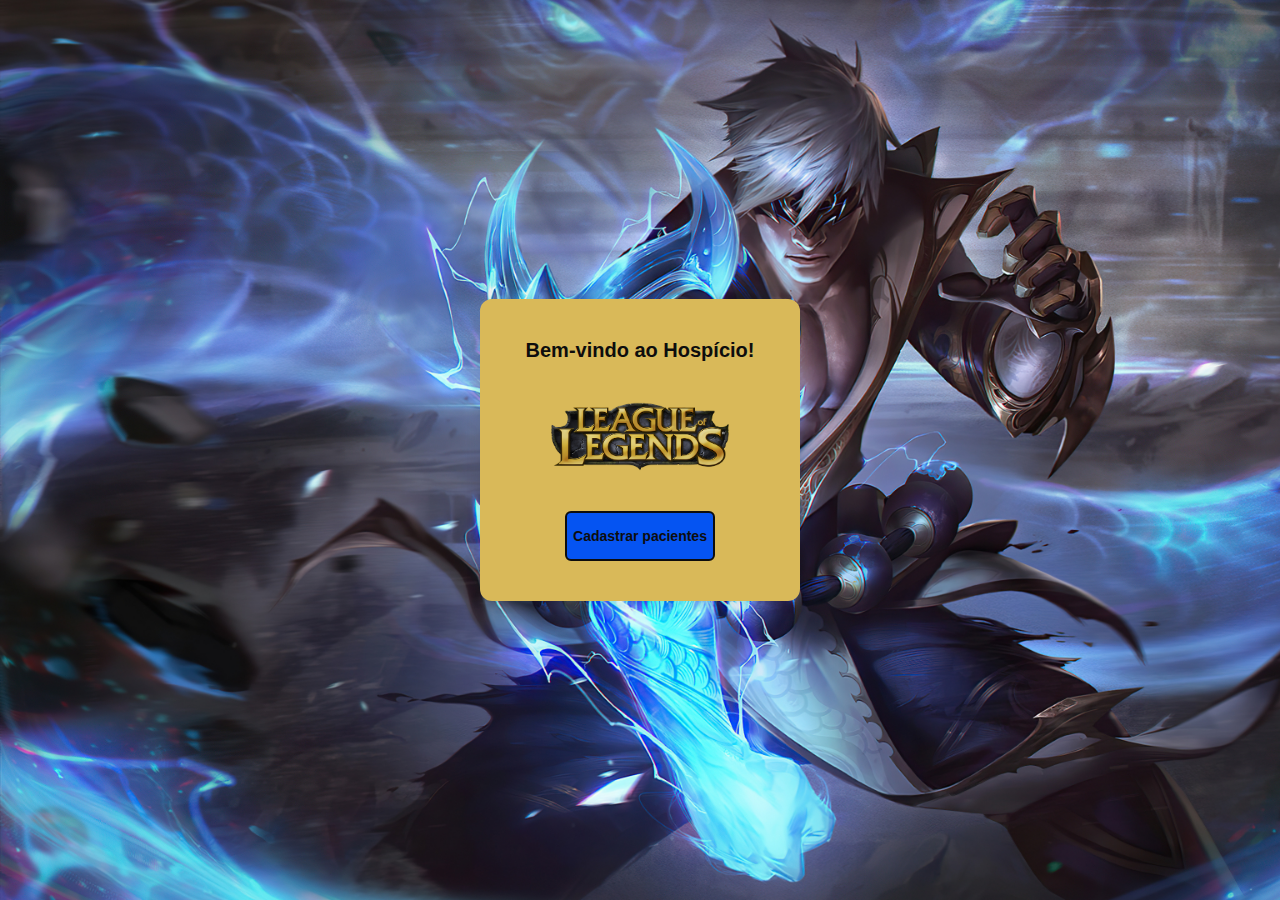
<file: atividade-front/index.html>
<!DOCTYPE html>
<html lang="pt-BR">
<head>
    <meta charset="UTF-8">
    <meta name="viewport" content="width=device-width, initial-scale=1.0">
    <title>Bem-vindo</title>
    <link rel="stylesheet" href="style.css">
    <link rel="shortcut icon" href="icon-lol.png" type="image/x-icon">
</head>
<body>
    <script src="script.js"></script>
    <div class="container">
        <h2>Bem-vindo ao Hospício!</h2>
        <img src="logo.png" alt="Logo da empresa" class="logo">
        <a href="cadastrar-pacientes.html">
            <button type="button" class="botao-cadastro-inicial">Cadastrar pacientes</button>
        </a>
    </div>
    
</body>
</html>
</file>
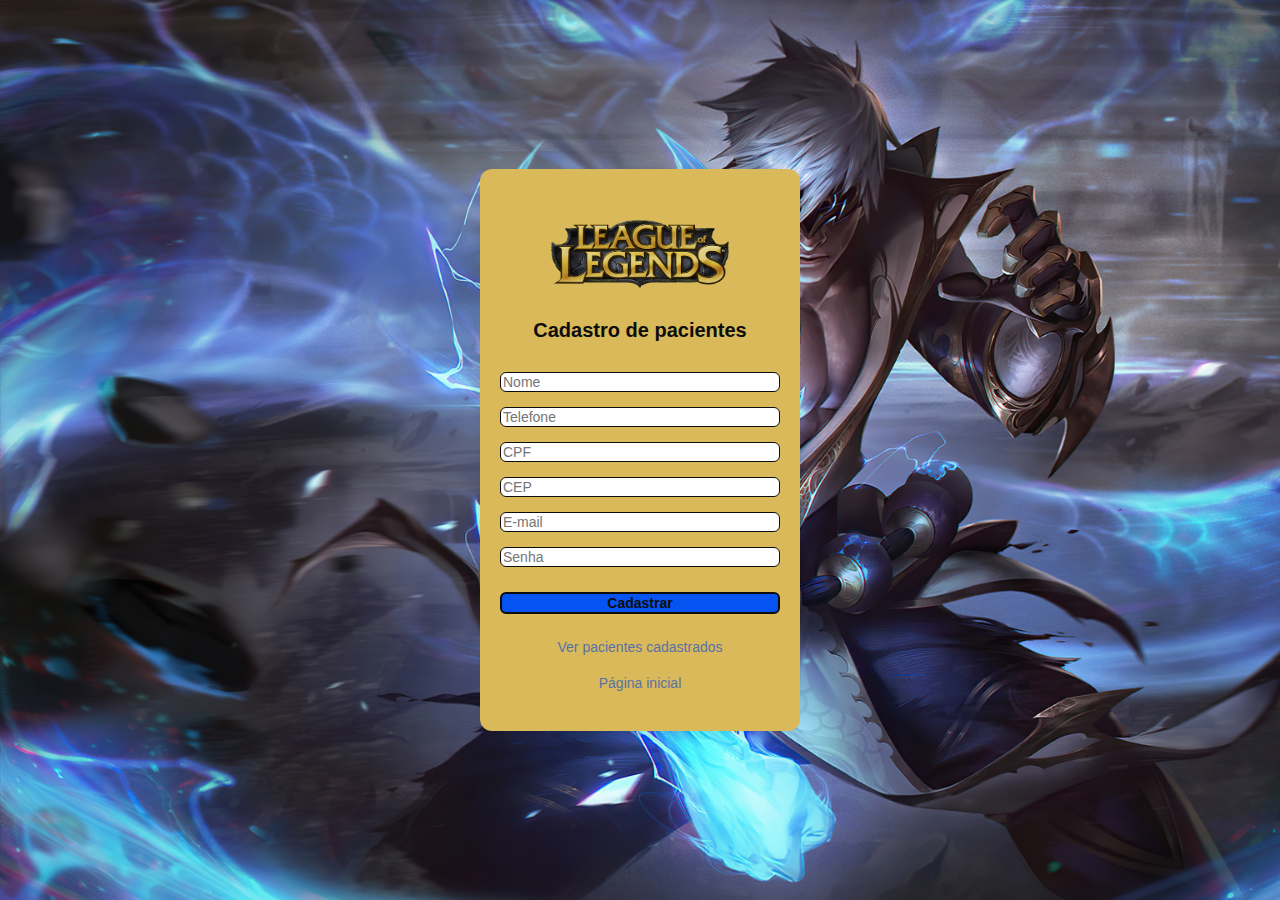
<file: atividade-front/cadastrar-pacientes.html>
<!DOCTYPE html>
<html lang="pt-BR">
<head>
    <meta charset="UTF-8">
    <meta name="viewport" content="width=device-width, initial-scale=1.0">
    <title>Cadastro</title>
    <link rel="stylesheet" href="style.css">
    <link rel="shortcut icon" href="icon-lol.png" type="image/x-icon">
</head>
<body>
    <div class="container">
        <img src="logo.png" alt="Logo da empresa" class="logo">
        <h2>Cadastro de pacientes</h2>
        <form id="cadastroForm">
            <input type="text" id="nome" placeholder="Nome" required>
            <input type="text" id="telefone" placeholder="Telefone" required>
            <input type="text" id="cpf" placeholder="CPF" required>
            <input type="text" id="cep" placeholder="CEP" required>
            <input type="email" id="email" placeholder="E-mail" required>
            <input type="password" id="senha" placeholder="Senha" required>
            <button type="button" onclick="cadastrarPacientes()">Cadastrar</button>
        </form>

        <a href="pacientes-cadastrados.html" class="link-pacientes">Ver pacientes cadastrados</a>
        <a href="index.html" class="link-voltar-pagina-inicial">Página inicial</a>
    </div>
    
    <div id="mensagem" class="mensagem oculto" onclick="fecharMensagem()"></div>

    <script src="script.js"></script>
</body>
</html>
</file>
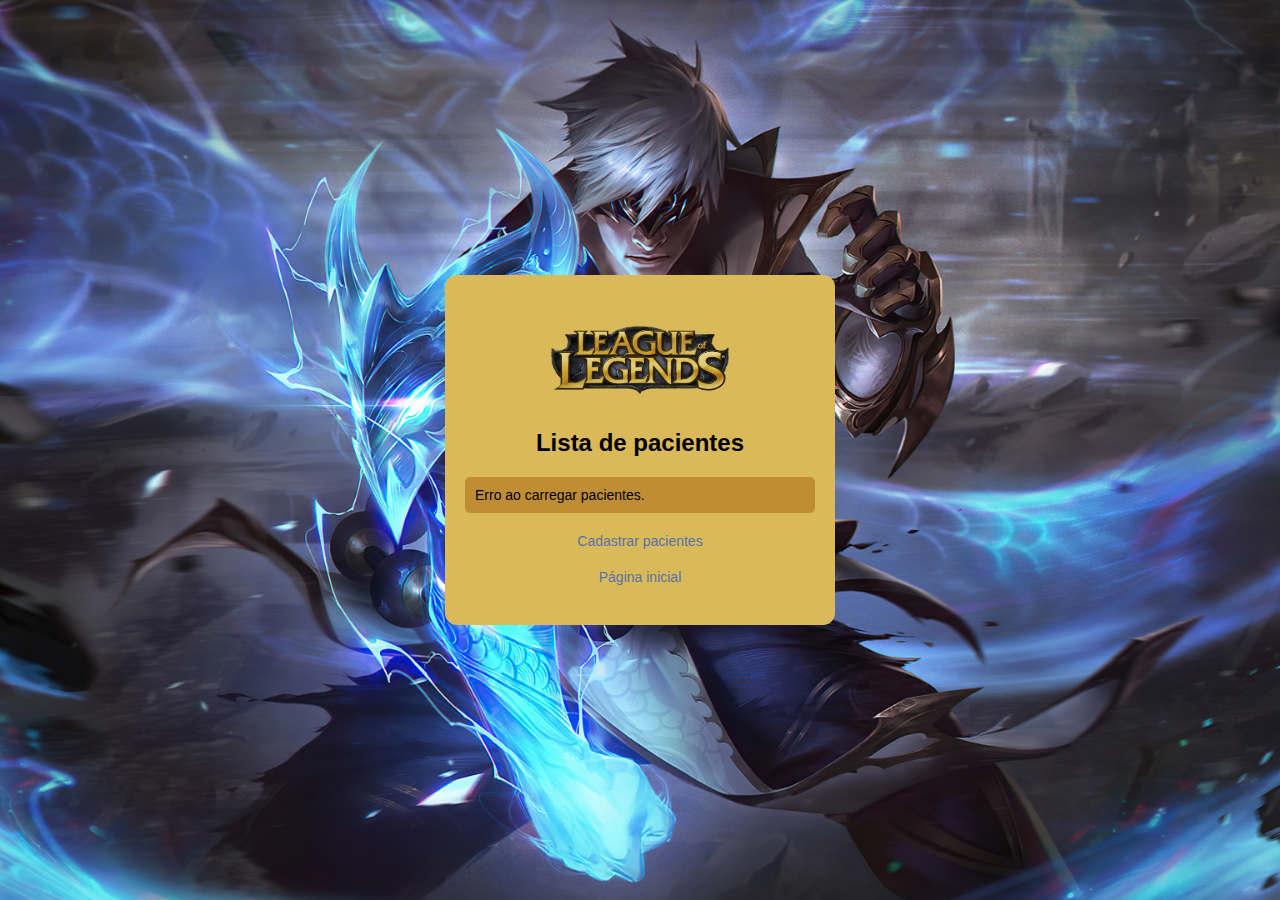
<file: atividade-front/pacientes-cadastrados.html>
<!DOCTYPE html>
<html lang="pt-BR">
<head>
    <meta charset="UTF-8">
    <meta name="viewport" content="width=device-width, initial-scale=1.0">
    <title>Pacientes cadastrados</title>
    <link rel="stylesheet" href="style-pacientes.css">
    <link rel="shortcut icon" href="icon-lol.png" type="image/x-icon">
</head>
<body>
    <div class="container-externo">
        <div class="container">
            <img src="logo.png" alt="Logo da empresa" class="logo">
            <h2>Lista de pacientes</h2>
            <ul id="listaPacientes" class="lista-pacientes"></ul>
            <a href="cadastrar-pacientes.html" class="link-voltar">Cadastrar pacientes</a>
            <a href="index.html" class="link-voltar-pagina-inicial">Página inicial</a>
        </div>
    </div>
    <script src="pacientes.js"></script>
</body>
</html>
</file>
<file: atividade-front/style.css>
html, body{
    height: 100%;
    margin: 0;
    padding: 0;
    font-family: Arial, sans-serif;
    background-image: url(bg-lol.jpg);
    background-repeat: no-repeat;
    background-size: cover;
    background-position: cover;   
}

body{
    display: flex;
    align-items: center;
    justify-content: center;
    flex-direction: column;
}

.logo{
    width: 200px;
    margin-bottom: 20px;
}

.container{
    background-color: #D9B959;
    padding: 40px 20px;
    border-radius: 12px;
    box-shadow: 0px 0px 15px rgba(0, 0, 0, 0.1);
    width: 320px;
    display: flex;
    flex-direction: column;
    align-items: center;
    justify-content: flex-start;
    box-sizing: border-box;
}

h2{
    margin-top: 0;
    margin-bottom: 30px;
    font-size: 20px;
    text-align: center;
    font-weight: bold;
    color: #0d0d0d;
}

form{
    display: flex;
    flex-direction: column;
    align-items: center;
    width: 100%;
    gap: 15px;
}

input,button{
    width: 100%;
    pad: 12px;
    border-radius: 6px;
    box-sizing: border-box;
    font-size: 14px;
}

input{
    border: 1px solid #0d0d0d;
}

button{
    background-color: #0554F2;
    color: #0d0d0d;
    border: none;
    cursor: pointer;
    font-weight: bold;
    border: 2px solid;
    margin-top: 10px;
    transition: 0.3s;
}

button:hover{
    background-color: #66F2F2;
}

.botao-cadastro-inicial{
    height: 50px;
}

.link-pacientes{
    margin-top: 25px;
    text-decoration: none;
    color: #5872A6;
    font-size: 14px;
}

.link-pacientes:hover{
    text-decoration: underline;
}

.mensagem{
    position: fixed;
    top: 20px;
    right: -30px;
    padding: 15px;
    border-radius: 5px;
    color: #D9B959;
    font-weight: bold;
    box-shadow: 0px 0px 10px rgba(0, 0, 0, 0.1);
    transition: right 0.5s ease-in-out opacity 0.5s ease-in-out;
    opacity: 0;
    cursor: pointer;
    max-width: 300px;
    z-index: 1000;
}

.mensagem.sucesso{
    background-color: #0554F2;
}

.mensagem.visivel{
    right: 20px;
    opacity: 1;
}

.oculto{
    display: none;
}

.link-voltar{
    display: block;
    margin-top: 20px;
    text-decoration: none;
    color: #5872A6;
    font-size: 14px;
    text-align: center;
}

.link-voltar:hover{
    text-decoration: underline;
}

.link-voltar-pagina-inicial{
    display: block;
    margin-top: 20px;
    text-decoration: none;
    color: #5872A6;
    font-size: 14px;
    text-align: center;
}

.link-voltar-pagina-inicial:hover{
    text-decoration: line-through;
}
</file>
<file: atividade-front/style-pacientes.css>
body{
    font-family: Arial,sans-serif;
    display: flex;
    justify-content: center;
    align-items: center;
    height: 100vh;
    margin: 0;
    padding: 0;
    font-family: Arial, sans-serif;
    background-image: url(bg-lol.jpg);
    background-repeat: no-repeat;
    background-size: cover;
    background-position: center; 
    
}

.container-externo{
    border-radius: 4px;
    overflow: auto;
    
}

.container{
    background-color: #D9B959;
    padding: 40px 20px;
    border-radius: 12px;
    box-sizing: 0px 0px 10px rgba(0,0,0,0.1);
    width: 350px;
    max-height: 80vh;
    overflow: auto;
    text-align: center;
}

h2{
    margin-top: 0;
    margin-bottom: 20px;
}

.lista-pacientes{
    list-style: none;
    padding: 0;
    margin: 0;
}

.lista-pacientes li{
    background-color: #BF8E34;
    margin-bottom: 10px;
    padding: 10px;
    border-radius: 5px;
    text-align: left;
    font-size: 14px;
}

.link-voltar{
    display: block;
    margin-top: 20px;
    text-decoration: none;
    color: #5872A6;
    font-size: 14px;
    text-align: center;
}

.link-voltar:hover{
    text-decoration: underline;
}

.link-voltar-pagina-inicial{
    display: block;
    margin-top: 20px;
    text-decoration: none;
    color: #5872A6;
    font-size: 14px;
    text-align: center;
}

.link-voltar-pagina-inicial:hover{
    text-decoration: line-through;
}

.logo{
    width: 200px;
    margin-bottom: 20px;
}
</file>
